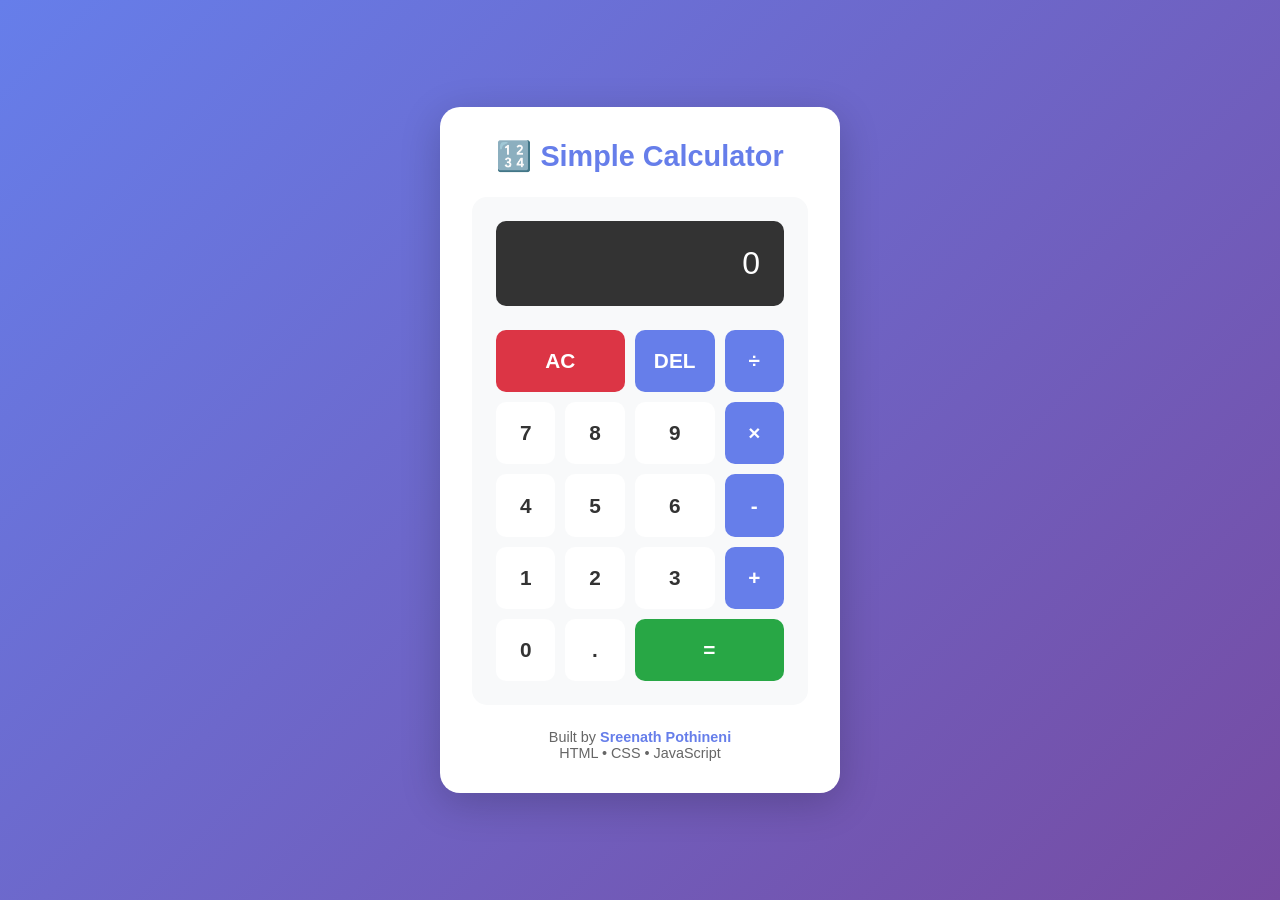
<file: index.html>
<!DOCTYPE html>
<html lang="en">
<head>
    <meta charset="UTF-8">
    <meta name="viewport" content="width=device-width, initial-scale=1.0">
    <title>Calculator - Sreenath Pothineni</title>
    <link rel="stylesheet" href="calculator.css">
</head>
<body>
    <div class="container">
        <h1>🔢 Simple Calculator</h1>
        
        <div class="calculator">
            <div class="display" id="display">0</div>
            
            <div class="buttons">
                <button class="clear" onclick="clearDisplay()">AC</button>
                <button class="operator" onclick="deleteLast()">DEL</button>
                <button class="operator" onclick="appendOperator('÷')">÷</button>
                
                <button class="number" onclick="appendNumber('7')">7</button>
                <button class="number" onclick="appendNumber('8')">8</button>
                <button class="number" onclick="appendNumber('9')">9</button>
                <button class="operator" onclick="appendOperator('×')">×</button>
                
                <button class="number" onclick="appendNumber('4')">4</button>
                <button class="number" onclick="appendNumber('5')">5</button>
                <button class="number" onclick="appendNumber('6')">6</button>
                <button class="operator" onclick="appendOperator('-')">-</button>
                
                <button class="number" onclick="appendNumber('1')">1</button>
                <button class="number" onclick="appendNumber('2')">2</button>
                <button class="number" onclick="appendNumber('3')">3</button>
                <button class="operator" onclick="appendOperator('+')">+</button>
                
                <button class="number" onclick="appendNumber('0')">0</button>
                <button class="decimal" onclick="appendNumber('.')">.</button>
                <button class="equal" onclick="calculate()">=</button>
            </div>
        </div>

        <div class="footer">
            <p>Built by <a href="https://github.com/sreenath630" target="_blank">Sreenath Pothineni</a></p>
            <p>HTML • CSS • JavaScript</p>
        </div>
    </div>

    <script src="calculator.js"></script>
</body>
    </html>
</file>
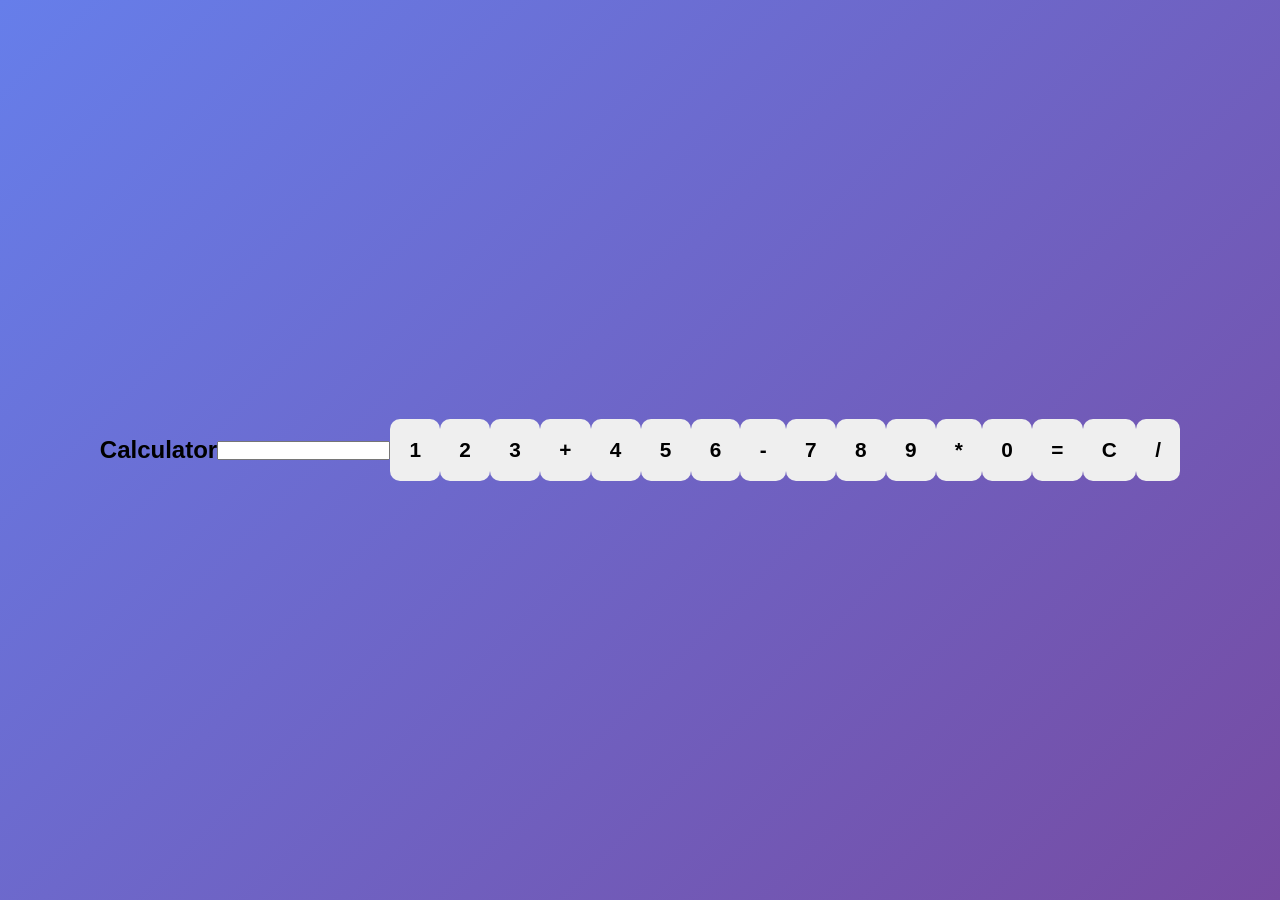
<file: calculator.html>
<!DOCTYPE html>
<html>
<head>
  <title>My Calculator</title>
  <link rel="stylesheet" href="calculator.css">
</head>
<body>

<h2>Calculator</h2>

<input type="text" id="display">

<br><br>

<button onclick="press(1)">1</button>
<button onclick="press(2)">2</button>
<button onclick="press(3)">3</button>
<button onclick="press('+')">+</button>

<br><br>

<button onclick="press(4)">4</button>
<button onclick="press(5)">5</button>
<button onclick="press(6)">6</button>
<button onclick="press('-')">-</button>

<br><br>

<button onclick="press(7)">7</button>
<button onclick="press(8)">8</button>
<button onclick="press(9)">9</button>
<button onclick="press('*')">*</button>

<br><br>

<button onclick="press(0)">0</button>
<button onclick="calculate()">=</button>
<button onclick="clearDisplay()">C</button>
<button onclick="press('/')">/</button>

<script src="calculator.js"></script>
</body>
</html>
</file>
<file: calculator.css>
* {
    margin: 0;
    padding: 0;
    box-sizing: border-box;
}

body {
    font-family: 'Segoe UI', Tahoma, Geneva, Verdana, sans-serif;
    background: linear-gradient(135deg, #667eea 0%, #764ba2 100%);
    min-height: 100vh;
    display: flex;
    justify-content: center;
    align-items: center;
    padding: 20px;
}

.container {
    background: white;
    padding: 2rem;
    border-radius: 20px;
    box-shadow: 0 10px 40px rgba(0,0,0,0.2);
    max-width: 400px;
    width: 100%;
}

h1 {
    text-align: center;
    color: #667eea;
    margin-bottom: 1.5rem;
    font-size: 1.8rem;
}

.calculator {
    background: #f8f9fa;
    padding: 1.5rem;
    border-radius: 15px;
}

.display {
    background: #333;
    color: white;
    padding: 1.5rem;
    border-radius: 10px;
    margin-bottom: 1.5rem;
    text-align: right;
    font-size: 2rem;
    min-height: 60px;
    word-wrap: break-word;
    word-break: break-all;
}

.buttons {
    display: grid;
    grid-template-columns: repeat(4, 1fr);
    gap: 10px;
}

button {
    padding: 1.2rem;
    font-size: 1.3rem;
    border: none;
    border-radius: 10px;
    cursor: pointer;
    transition: all 0.3s;
    font-weight: 600;
}

button:hover {
    transform: translateY(-2px);
    box-shadow: 0 4px 8px rgba(0,0,0,0.2);
}

button:active {
    transform: translateY(0);
}

.number, .decimal {
    background: white;
    color: #333;
}

.operator {
    background: #667eea;
    color: white;
}

.equal {
    background: #28a745;
    color: white;
    grid-column: span 2;
}

.clear {
    background: #dc3545;
    color: white;
    grid-column: span 2;
}

.footer {
    margin-top: 1.5rem;
    text-align: center;
    color: #666;
    font-size: 0.9rem;
}

.footer a {
    color: #667eea;
    text-decoration: none;
    font-weight: 600;
}

.footer a:hover {
    text-decoration: underline;
}

@media (max-width: 480px) {
    .container {
        padding: 1rem;
    }

    h1 {
        font-size: 1.5rem;
    }

    .display {
        font-size: 1.5rem;
        padding: 1rem;
    }

    button {
        padding: 1rem;
        font-size: 1.1rem;
    }
}
</file>
